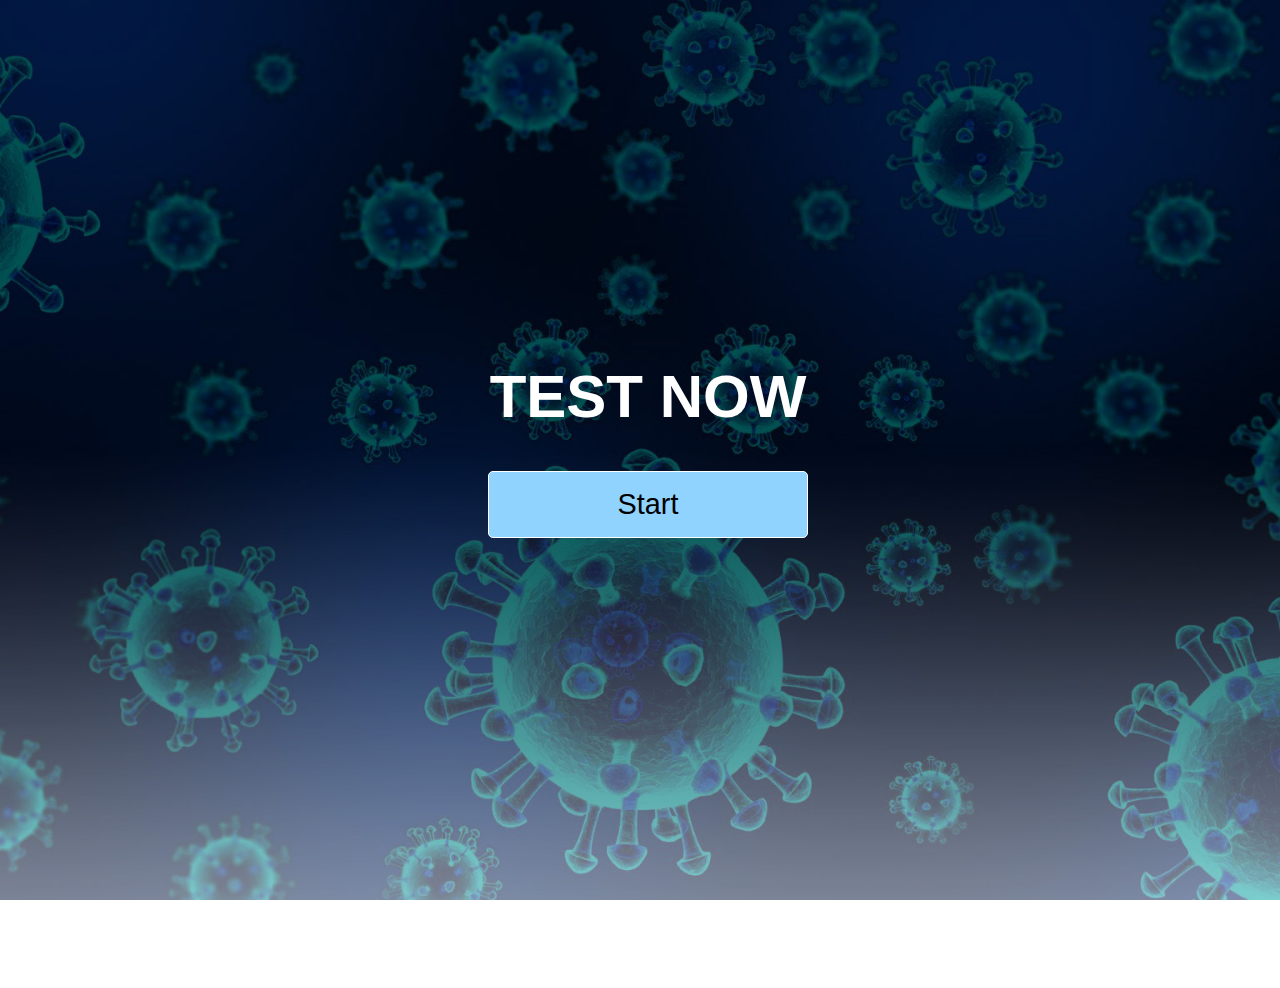
<file: index.html>
<!DOCTYPE html>
<html>
<head>
	<title>Testit</title>
	<link rel="stylesheet" type="text/css" href="css/stylepg1.css">

	<script src="https://ajax.googleapis.com/ajax/libs/jquery/3.5.1/jquery.min.js"></script>







</head>
<body>
	<div class="container">
		 <div id="home" class="flex-center flex-column">
        <h1>TEST NOW</h1>

        <a class="btn" href="index2.html">Start</a>
        




	</div>


<link rel="stylesheet" type="text/css" href="js/main.js">
</body>
</html>
</file>
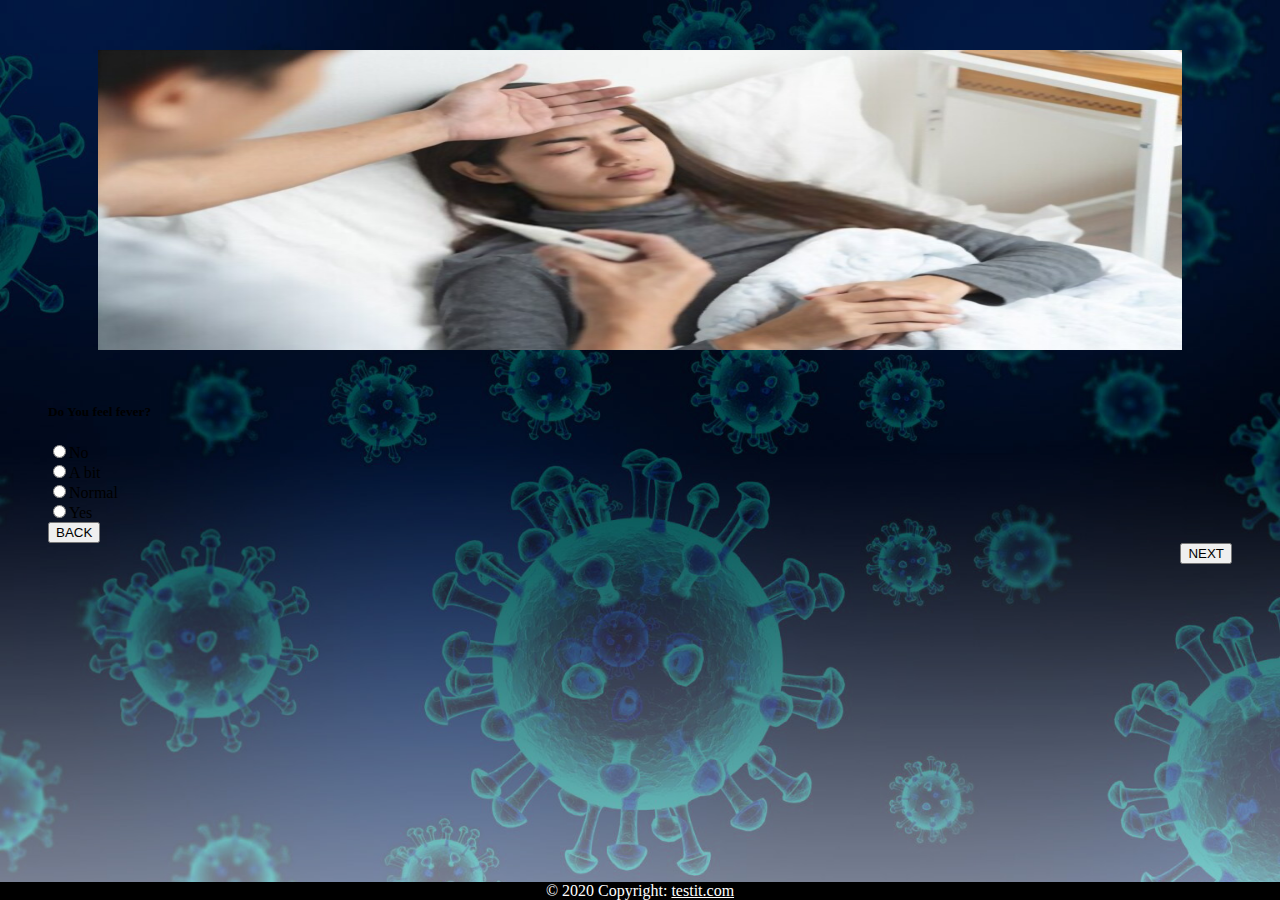
<file: index2.html>
<!doctype html>
<html lang="en">
  <head>
    
    <meta charset="utf-8">
    <meta name="viewport" content="width=device-width, initial-scale=1">

    
    <link href="https://cdn.jsdelivr.net/npm/bootstrap@5.0.0-beta1/dist/css/bootstrap.min.css" rel="stylesheet" integrity="sha384-giJF6kkoqNQ00vy+HMDP7azOuL0xtbfIcaT9wjKHr8RbDVddVHyTfAAsrekwKmP1" crossorigin="anonymous">
    <link rel="stylesheet" type="text/css" href="css/stylepg2.css">
        <script src="https://ajax.googleapis.com/ajax/libs/jquery/3.5.1/jquery.min.js"></script>

    <title>Testit</title>
  </head>
  <body>



    
<div class="col-lg-12 col-md-12 col-sm-12 col-xs-12">


    <div class="card">
  <div class="card-header"> 
<img id="img" src="">

  </div>
  <div class="card-body" id='card'>
    <h5 id="question" class="card-title"></h5>
    

<div id="options"></div>




<div class="container-fluid">
<div class="row">

 <div class="col" align="left">
    <button type="button" class="btn btn-danger" id="back">BACK</button>
</div>

<div class="col" align="right">
 <button type="button" class="btn btn-success" id="next">NEXT</button>
</div>


  </div>
</div>

</div>
 
    </div>

</div>

</div>

    

     <script src="./js/main.js"></script>
  
    <script src="https://cdn.jsdelivr.net/npm/bootstrap@5.0.0-beta1/dist/js/bootstrap.bundle.min.js" integrity="sha384-ygbV9kiqUc6oa4msXn9868pTtWMgiQaeYH7/t7LECLbyPA2x65Kgf80OJFdroafW" crossorigin="anonymous"></script>

  
  </body>

  
    <footer class="footer">
  <!-- Copyright -->
  <div class="text-center p-3" style="background-color:#000000">
    © 2020 Copyright:
    <a class="text-dark" href="index2.html">testit.com</a>
  </div>
  <!-- Copyright -->
  
  </footer> 







</html>
</file>
<file: css/stylepg1.css>
html { 
  background: url(../img/6.jpg) no-repeat center center fixed; 
  -webkit-background-size: cover;
  -moz-background-size: cover;
  -o-background-size: cover;
  background-size: cover;
}








* {
  box-sizing: border-box;
  font-family: Arial, Helvetica, sans-serif;
  margin-bottom:40px;
  padding: 0;
  color: #fff;

}




.container {
  width: 100vw;
  height: 100vh;
  display: flex;
  justify-content: center;
  align-items: center;
  max-width: 80rem;
  margin: 0 auto;
}

.container > * {
  width: 100%;
}

.flex-column {
  display: flex;
  flex-direction: column;
}

.flex-center {
  justify-content: center;
  align-items: center;
}

.justify-center {
  justify-content: center;
}

.text-center {
  text-align: center;
}

.hidden {
  display: none;
}


h1{
	font-size: 60px;
}





/* BUTTONS */
.btn {
  font-size: 1.8rem;
  padding: 1rem 0;
  width: 20rem;
  text-align: center;                             
  border: 0.1rem solid #fff;
  margin-bottom: 1rem;
  text-decoration: none;
  color: #000000;
  background-color: #8FD3FE ;
  border-radius: 5px 5px 5px 5px; 
}

.btn:hover {
  cursor: pointer;

   background-color: #187BCD;
  transform: translateY(-0.7rem);
  transition: transform 200ms;
}
</file>
<file: css/stylepg2.css>
body {

	background: url(../img/6.jpg) no-repeat center center fixed; 
  -webkit-background-size: cover;
  -moz-background-size: cover;
  -o-background-size: cover;
  background-size: cover;
}

.card {
	margin-top:40px;
	margin-bottom:40px ;
	margin-right: 40px;
	margin-left:40px ;   
	border-color: #000000;
}


.card-header {

	margin:50px;
}

.text-dark {
    color: #ffffff!important;
}

.footer {
	margin-top:500px; 
  position:fixed;
  left: 0;
  bottom: 0;
  width: 100%;
  color: white;
  text-align: center;
}

#img{
	  width: 100%; 
	  height:300px;  
	 
}
</file>
